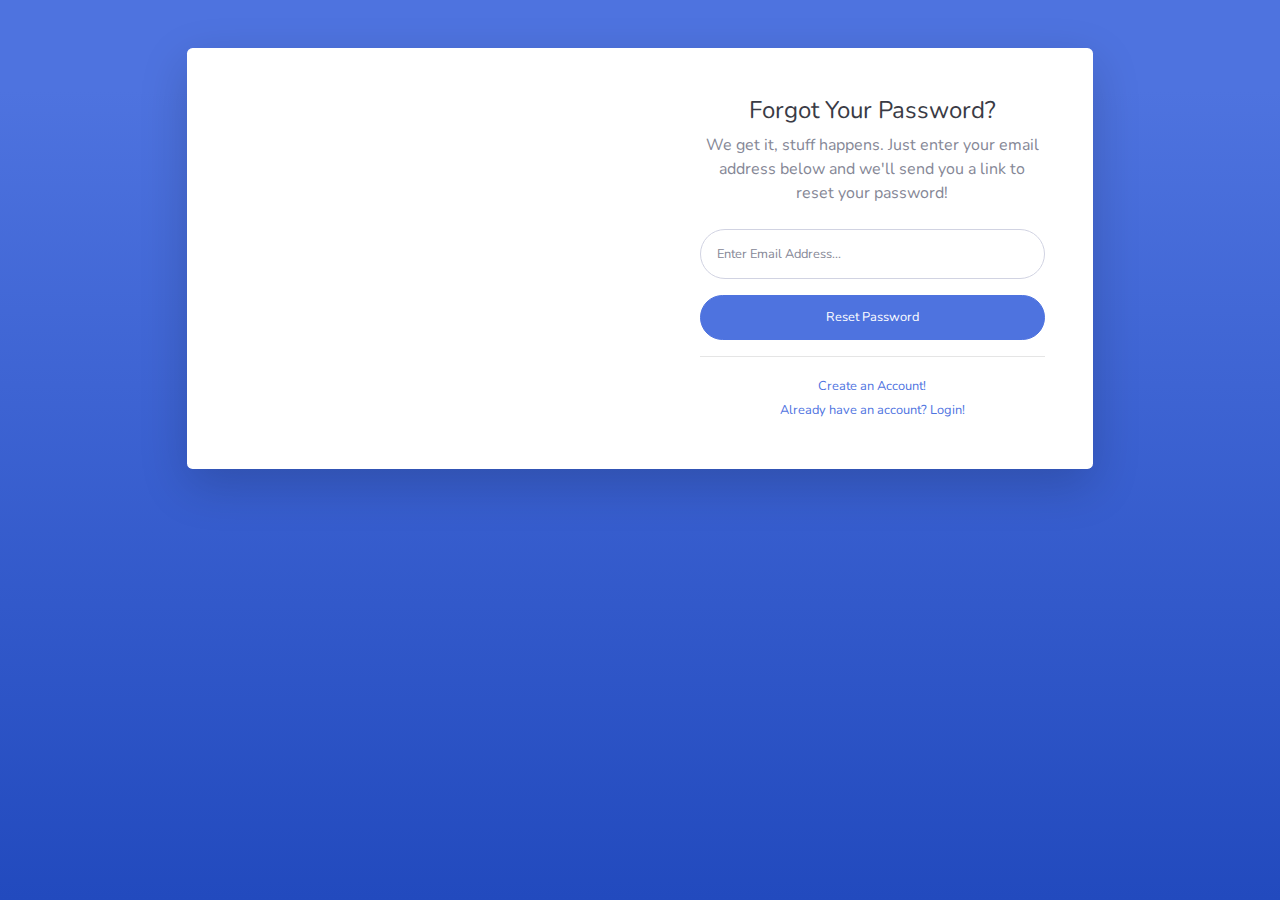
<file: QuanLySach/startbootstrap-sb-admin-2-gh-pages/forgot-password.html>
<!DOCTYPE html>
<html lang="en">

<head>

    <meta charset="utf-8">
    <meta http-equiv="X-UA-Compatible" content="IE=edge">
    <meta name="viewport" content="width=device-width, initial-scale=1, shrink-to-fit=no">
    <meta name="description" content="">
    <meta name="author" content="">

    <title>SB Admin 2 - Forgot Password</title>

    <!-- Custom fonts for this template-->
    <link href="vendor/fontawesome-free/css/all.min.css" rel="stylesheet" type="text/css">
    <link
        href="https://fonts.googleapis.com/css?family=Nunito:200,200i,300,300i,400,400i,600,600i,700,700i,800,800i,900,900i"
        rel="stylesheet">

    <!-- Custom styles for this template-->
    <link href="css/sb-admin-2.min.css" rel="stylesheet">

</head>

<body class="bg-gradient-primary">

    <div class="container">

        <!-- Outer Row -->
        <div class="row justify-content-center">

            <div class="col-xl-10 col-lg-12 col-md-9">

                <div class="card o-hidden border-0 shadow-lg my-5">
                    <div class="card-body p-0">
                        <!-- Nested Row within Card Body -->
                        <div class="row">
                            <div class="col-lg-6 d-none d-lg-block bg-password-image"></div>
                            <div class="col-lg-6">
                                <div class="p-5">
                                    <div class="text-center">
                                        <h1 class="h4 text-gray-900 mb-2">Forgot Your Password?</h1>
                                        <p class="mb-4">We get it, stuff happens. Just enter your email address below
                                            and we'll send you a link to reset your password!</p>
                                    </div>
                                    <form class="user">
                                        <div class="form-group">
                                            <input type="email" class="form-control form-control-user"
                                                id="exampleInputEmail" aria-describedby="emailHelp"
                                                placeholder="Enter Email Address...">
                                        </div>
                                        <a href="login.html" class="btn btn-primary btn-user btn-block">
                                            Reset Password
                                        </a>
                                    </form>
                                    <hr>
                                    <div class="text-center">
                                        <a class="small" href="register.html">Create an Account!</a>
                                    </div>
                                    <div class="text-center">
                                        <a class="small" href="login.html">Already have an account? Login!</a>
                                    </div>
                                </div>
                            </div>
                        </div>
                    </div>
                </div>

            </div>

        </div>

    </div>

    <!-- Bootstrap core JavaScript-->
    <script src="vendor/jquery/jquery.min.js"></script>
    <script src="vendor/bootstrap/js/bootstrap.bundle.min.js"></script>

    <!-- Core plugin JavaScript-->
    <script src="vendor/jquery-easing/jquery.easing.min.js"></script>

    <!-- Custom scripts for all pages-->
    <script src="js/sb-admin-2.min.js"></script>

</body>

</html>
</file>
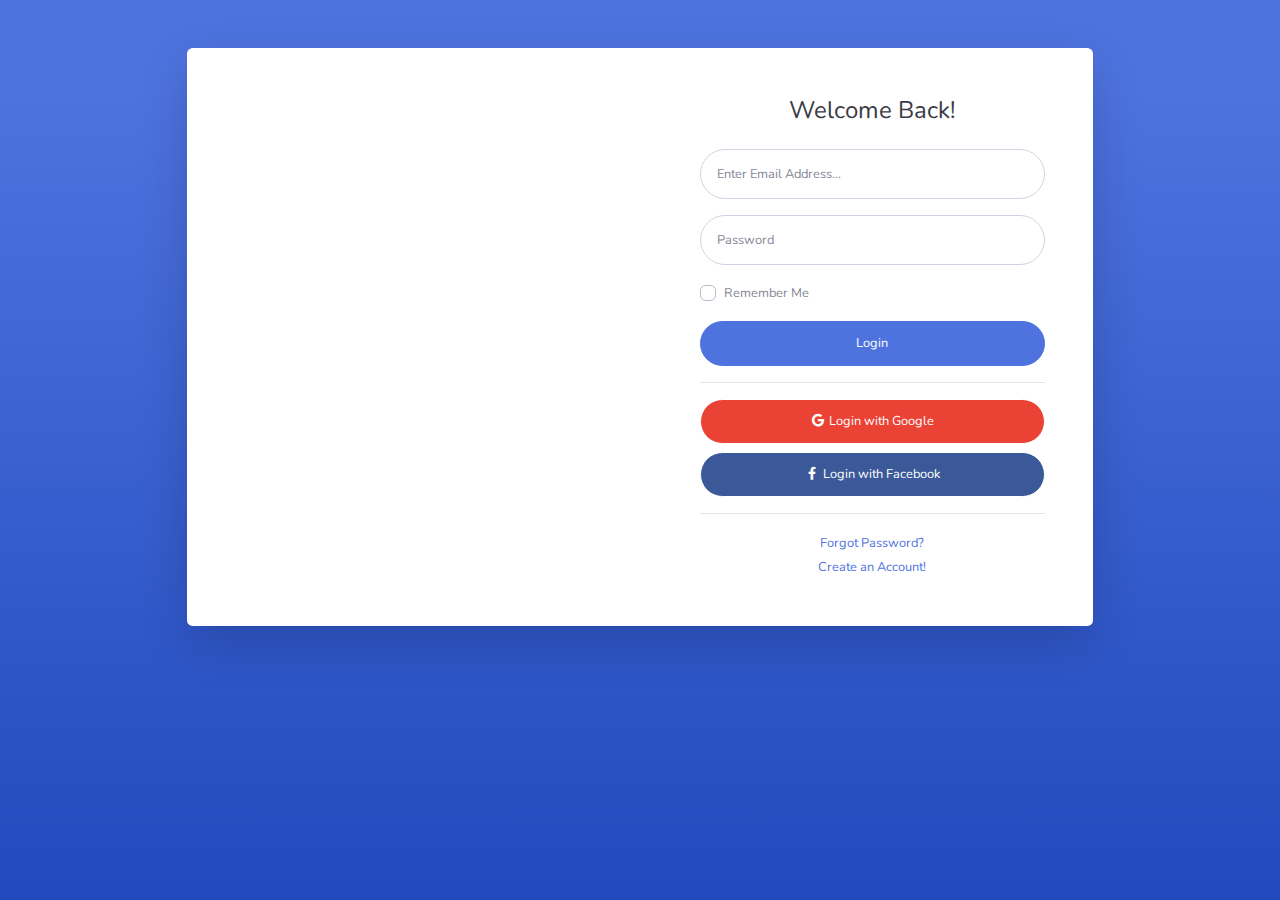
<file: QuanLySach/startbootstrap-sb-admin-2-gh-pages/login.html>
<!DOCTYPE html>
<html lang="en">

<head>

    <meta charset="utf-8">
    <meta http-equiv="X-UA-Compatible" content="IE=edge">
    <meta name="viewport" content="width=device-width, initial-scale=1, shrink-to-fit=no">
    <meta name="description" content="">
    <meta name="author" content="">

    <title>SB Admin 2 - Login</title>

    <!-- Custom fonts for this template-->
    <link href="vendor/fontawesome-free/css/all.min.css" rel="stylesheet" type="text/css">
    <link
        href="https://fonts.googleapis.com/css?family=Nunito:200,200i,300,300i,400,400i,600,600i,700,700i,800,800i,900,900i"
        rel="stylesheet">

    <!-- Custom styles for this template-->
    <link href="css/sb-admin-2.min.css" rel="stylesheet">

</head>

<body class="bg-gradient-primary">

    <div class="container">

        <!-- Outer Row -->
        <div class="row justify-content-center">

            <div class="col-xl-10 col-lg-12 col-md-9">

                <div class="card o-hidden border-0 shadow-lg my-5">
                    <div class="card-body p-0">
                        <!-- Nested Row within Card Body -->
                        <div class="row">
                            <div class="col-lg-6 d-none d-lg-block bg-login-image"></div>
                            <div class="col-lg-6">
                                <div class="p-5">
                                    <div class="text-center">
                                        <h1 class="h4 text-gray-900 mb-4">Welcome Back!</h1>
                                    </div>
                                    <form class="user">
                                        <div class="form-group">
                                            <input type="email" class="form-control form-control-user"
                                                id="exampleInputEmail" aria-describedby="emailHelp"
                                                placeholder="Enter Email Address...">
                                        </div>
                                        <div class="form-group">
                                            <input type="password" class="form-control form-control-user"
                                                id="exampleInputPassword" placeholder="Password">
                                        </div>
                                        <div class="form-group">
                                            <div class="custom-control custom-checkbox small">
                                                <input type="checkbox" class="custom-control-input" id="customCheck">
                                                <label class="custom-control-label" for="customCheck">Remember
                                                    Me</label>
                                            </div>
                                        </div>
                                        <a href="index.html" class="btn btn-primary btn-user btn-block">
                                            Login
                                        </a>
                                        <hr>
                                        <a href="index.html" class="btn btn-google btn-user btn-block">
                                            <i class="fab fa-google fa-fw"></i> Login with Google
                                        </a>
                                        <a href="index.html" class="btn btn-facebook btn-user btn-block">
                                            <i class="fab fa-facebook-f fa-fw"></i> Login with Facebook
                                        </a>
                                    </form>
                                    <hr>
                                    <div class="text-center">
                                        <a class="small" href="forgot-password.html">Forgot Password?</a>
                                    </div>
                                    <div class="text-center">
                                        <a class="small" href="register.html">Create an Account!</a>
                                    </div>
                                </div>
                            </div>
                        </div>
                    </div>
                </div>

            </div>

        </div>

    </div>

    <!-- Bootstrap core JavaScript-->
    <script src="vendor/jquery/jquery.min.js"></script>
    <script src="vendor/bootstrap/js/bootstrap.bundle.min.js"></script>

    <!-- Core plugin JavaScript-->
    <script src="vendor/jquery-easing/jquery.easing.min.js"></script>

    <!-- Custom scripts for all pages-->
    <script src="js/sb-admin-2.min.js"></script>

</body>

</html>
</file>
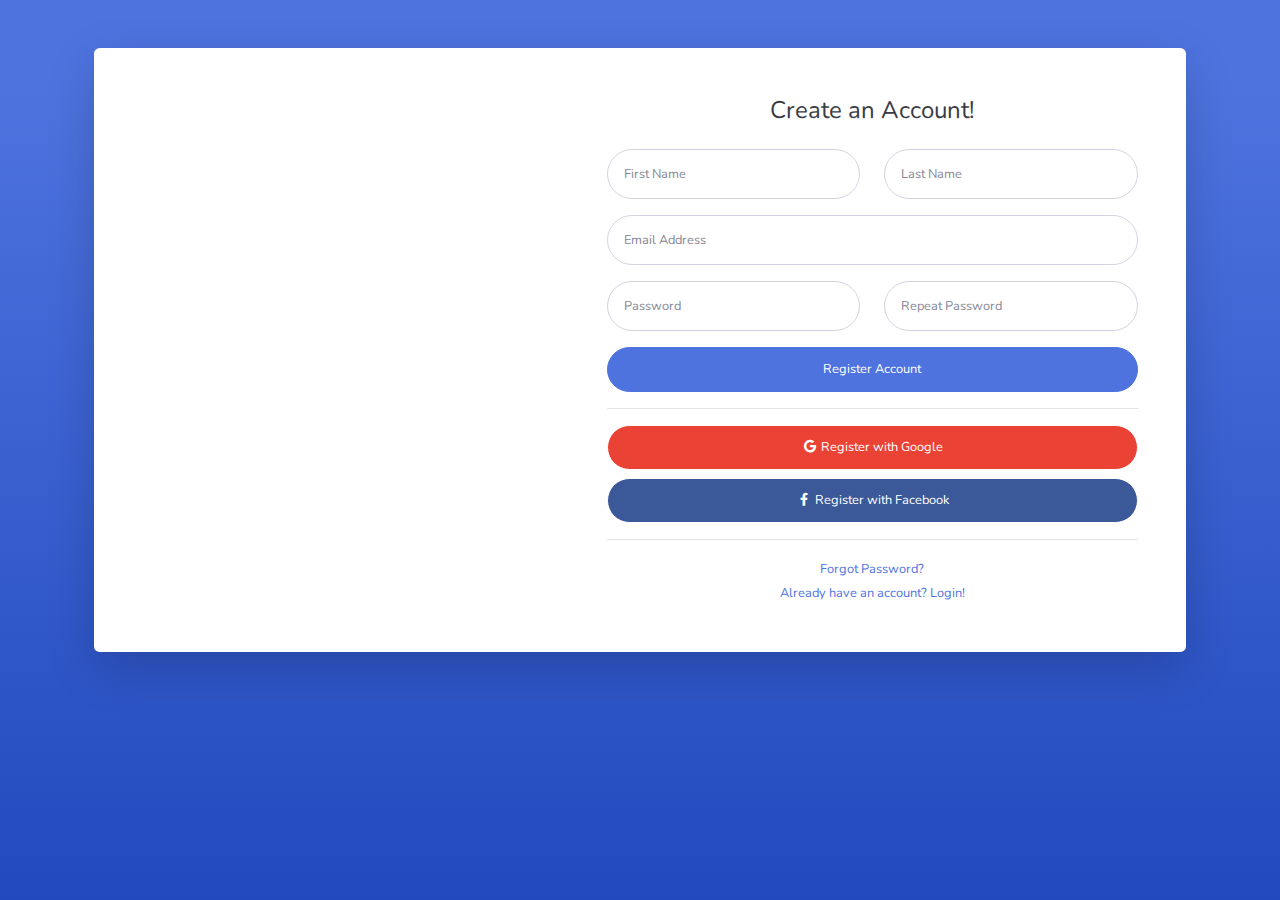
<file: QuanLySach/startbootstrap-sb-admin-2-gh-pages/register.html>
<!DOCTYPE html>
<html lang="en">

<head>

    <meta charset="utf-8">
    <meta http-equiv="X-UA-Compatible" content="IE=edge">
    <meta name="viewport" content="width=device-width, initial-scale=1, shrink-to-fit=no">
    <meta name="description" content="">
    <meta name="author" content="">

    <title>SB Admin 2 - Register</title>

    <!-- Custom fonts for this template-->
    <link href="vendor/fontawesome-free/css/all.min.css" rel="stylesheet" type="text/css">
    <link
        href="https://fonts.googleapis.com/css?family=Nunito:200,200i,300,300i,400,400i,600,600i,700,700i,800,800i,900,900i"
        rel="stylesheet">

    <!-- Custom styles for this template-->
    <link href="css/sb-admin-2.min.css" rel="stylesheet">

</head>

<body class="bg-gradient-primary">

    <div class="container">

        <div class="card o-hidden border-0 shadow-lg my-5">
            <div class="card-body p-0">
                <!-- Nested Row within Card Body -->
                <div class="row">
                    <div class="col-lg-5 d-none d-lg-block bg-register-image"></div>
                    <div class="col-lg-7">
                        <div class="p-5">
                            <div class="text-center">
                                <h1 class="h4 text-gray-900 mb-4">Create an Account!</h1>
                            </div>
                            <form class="user">
                                <div class="form-group row">
                                    <div class="col-sm-6 mb-3 mb-sm-0">
                                        <input type="text" class="form-control form-control-user" id="exampleFirstName"
                                            placeholder="First Name">
                                    </div>
                                    <div class="col-sm-6">
                                        <input type="text" class="form-control form-control-user" id="exampleLastName"
                                            placeholder="Last Name">
                                    </div>
                                </div>
                                <div class="form-group">
                                    <input type="email" class="form-control form-control-user" id="exampleInputEmail"
                                        placeholder="Email Address">
                                </div>
                                <div class="form-group row">
                                    <div class="col-sm-6 mb-3 mb-sm-0">
                                        <input type="password" class="form-control form-control-user"
                                            id="exampleInputPassword" placeholder="Password">
                                    </div>
                                    <div class="col-sm-6">
                                        <input type="password" class="form-control form-control-user"
                                            id="exampleRepeatPassword" placeholder="Repeat Password">
                                    </div>
                                </div>
                                <a href="login.html" class="btn btn-primary btn-user btn-block">
                                    Register Account
                                </a>
                                <hr>
                                <a href="index.html" class="btn btn-google btn-user btn-block">
                                    <i class="fab fa-google fa-fw"></i> Register with Google
                                </a>
                                <a href="index.html" class="btn btn-facebook btn-user btn-block">
                                    <i class="fab fa-facebook-f fa-fw"></i> Register with Facebook
                                </a>
                            </form>
                            <hr>
                            <div class="text-center">
                                <a class="small" href="forgot-password.html">Forgot Password?</a>
                            </div>
                            <div class="text-center">
                                <a class="small" href="login.html">Already have an account? Login!</a>
                            </div>
                        </div>
                    </div>
                </div>
            </div>
        </div>

    </div>

    <!-- Bootstrap core JavaScript-->
    <script src="vendor/jquery/jquery.min.js"></script>
    <script src="vendor/bootstrap/js/bootstrap.bundle.min.js"></script>

    <!-- Core plugin JavaScript-->
    <script src="vendor/jquery-easing/jquery.easing.min.js"></script>

    <!-- Custom scripts for all pages-->
    <script src="js/sb-admin-2.min.js"></script>

</body>

</html>
</file>
